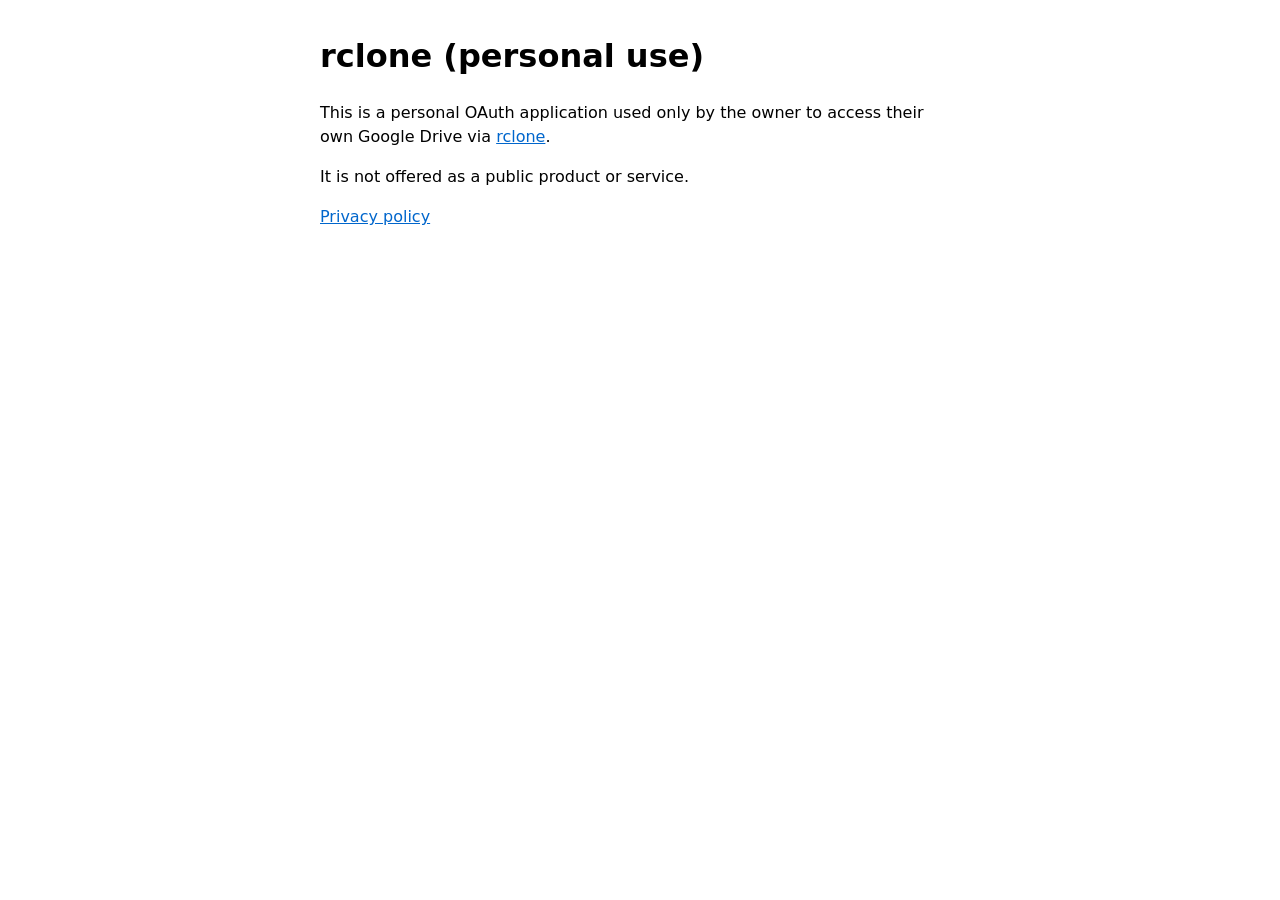
<file: rclone-oauth/index.html>
<!DOCTYPE html>
<html lang="en">
<head>
  <meta charset="utf-8">
  <meta name="viewport" content="width=device-width, initial-scale=1">
  <title>rclone (personal)</title>
  <style>
    body { font-family: system-ui, sans-serif; max-width: 40rem; margin: 2rem auto; padding: 0 1rem; line-height: 1.5; }
    a { color: #06c; }
  </style>
</head>
<body>
  <h1>rclone (personal use)</h1>
  <p>This is a personal OAuth application used only by the owner to access their own Google Drive via <a href="https://rclone.org/">rclone</a>.</p>
  <p>It is not offered as a public product or service.</p>
  <p><a href="privacy.html">Privacy policy</a></p>
</body>
</html>
</file>
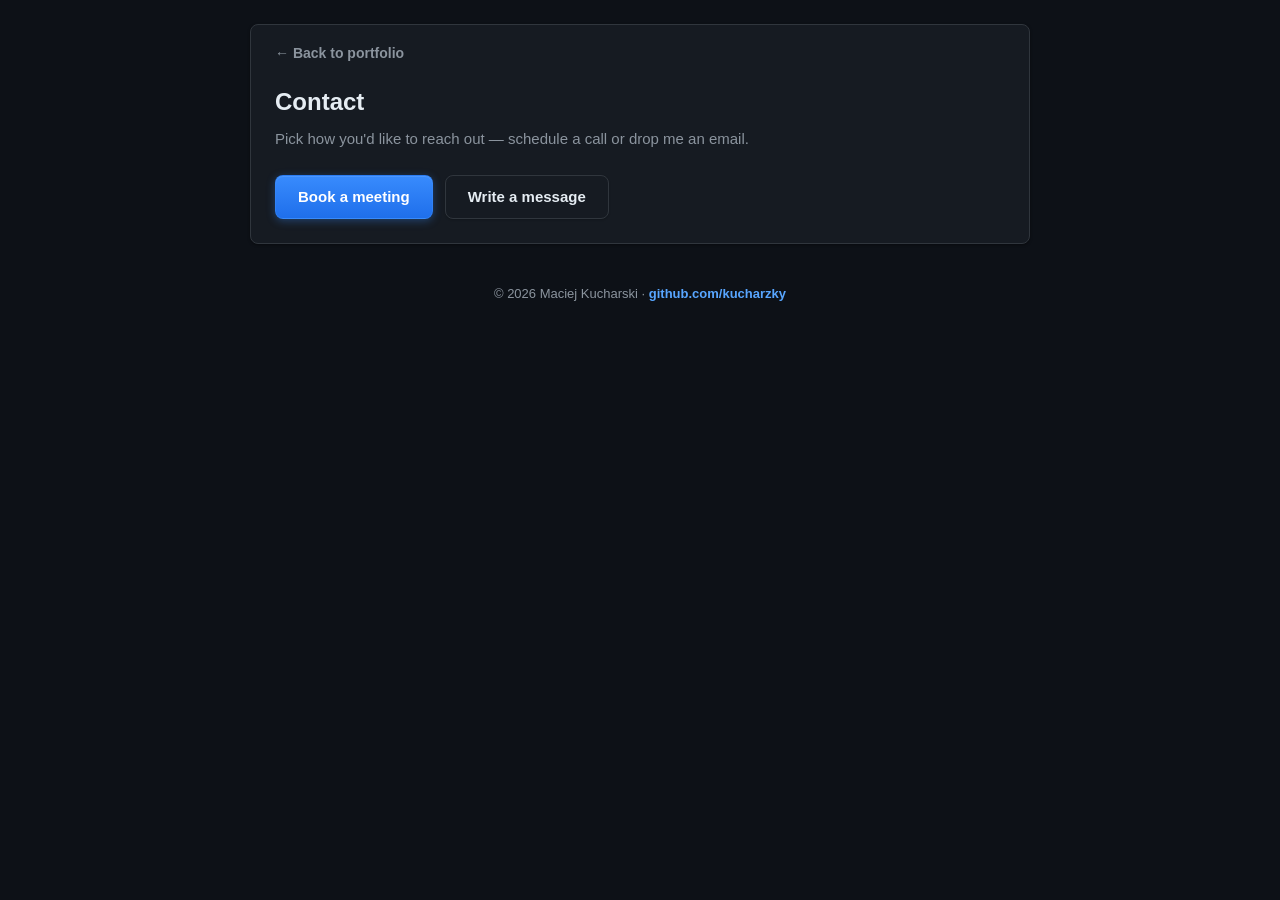
<file: contact.html>
<!DOCTYPE html>
<html lang="en">
<head>
  <meta charset="UTF-8">
  <meta name="viewport" content="width=device-width, initial-scale=1.0">
  <meta name="description" content="Contact Maciej Kucharski — book a meeting or send a message">
  <title>Contact | Maciej Kucharski</title>
  <link rel="stylesheet" href="css/style.css">
</head>
<body>

  <div class="page">
    <main class="feed">

      <section class="card contact" aria-label="Contact">
        <div class="card__body">
          <a class="contact__back" href="index.html">&larr; Back to portfolio</a>
          <h1 class="contact__title">Contact</h1>
          <p class="contact__desc">Pick how you'd like to reach out — schedule a call or drop me an email.</p>
          <div class="contact__actions">
            <a class="btn-cta btn-cta--primary" href="https://cal.com/maciej-kucharski/30min" target="_blank" rel="noopener noreferrer">Book a meeting</a>
            <a class="btn-cta btn-cta--outline" href="mailto:kucharskimaciej03@gmail.com">Write a message</a>
          </div>
        </div>
      </section>

    </main>

    <footer class="footer">
      <p>&copy; 2026 Maciej Kucharski · <a href="https://github.com/kucharzky" target="_blank" rel="noopener noreferrer">github.com/kucharzky</a></p>
    </footer>
  </div>

</body>
</html>
</file>
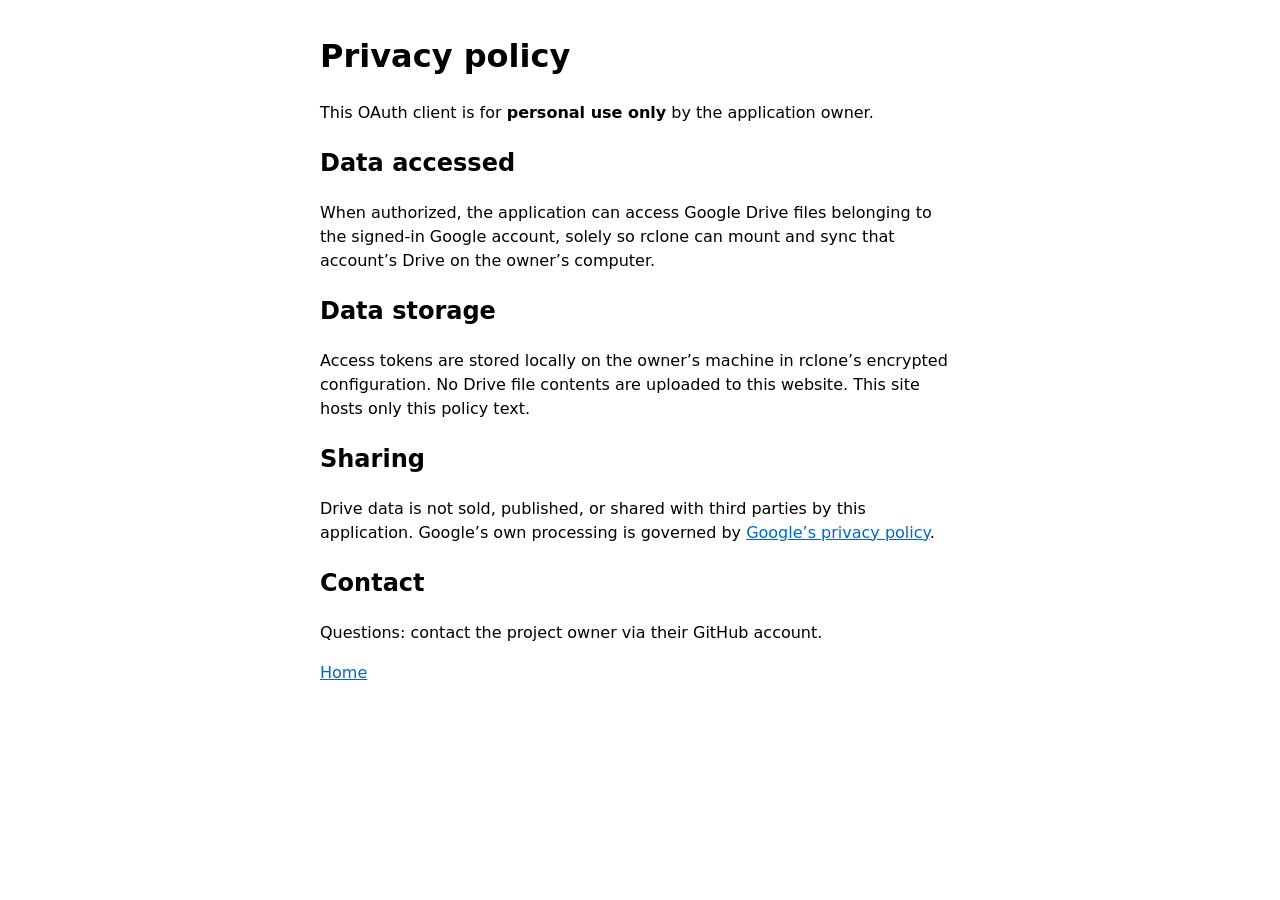
<file: rclone-oauth/privacy.html>
<!DOCTYPE html>
<html lang="en">
<head>
  <meta charset="utf-8">
  <meta name="viewport" content="width=device-width, initial-scale=1">
  <title>Privacy policy — rclone (personal)</title>
  <style>
    body { font-family: system-ui, sans-serif; max-width: 40rem; margin: 2rem auto; padding: 0 1rem; line-height: 1.5; }
    a { color: #06c; }
  </style>
</head>
<body>
  <h1>Privacy policy</h1>
  <p>This OAuth client is for <strong>personal use only</strong> by the application owner.</p>
  <h2>Data accessed</h2>
  <p>When authorized, the application can access Google Drive files belonging to the signed-in Google account, solely so rclone can mount and sync that account’s Drive on the owner’s computer.</p>
  <h2>Data storage</h2>
  <p>Access tokens are stored locally on the owner’s machine in rclone’s encrypted configuration. No Drive file contents are uploaded to this website. This site hosts only this policy text.</p>
  <h2>Sharing</h2>
  <p>Drive data is not sold, published, or shared with third parties by this application. Google’s own processing is governed by <a href="https://policies.google.com/privacy">Google’s privacy policy</a>.</p>
  <h2>Contact</h2>
  <p>Questions: contact the project owner via their GitHub account.</p>
  <p><a href="index.html">Home</a></p>
</body>
</html>
</file>
<file: css/style.css>
/* ==========================================================================
   Design tokens — GitHub dark palette
   ========================================================================== */

:root {
  --gh-bg: #0d1117;
  --gh-canvas: #161b22;
  --gh-canvas-subtle: #21262d;
  --gh-border: #30363d;
  --gh-text: #e6edf3;
  --gh-text-muted: #8b949e;
  --gh-accent: #58a6ff;
  --gh-accent-muted: #388bfd;
  --gh-accent-subtle: rgba(56, 139, 253, 0.15);
  --gh-green: #3fb950;
  --gh-banner-from: #161b22;
  --gh-banner-to: #0d1117;

  --shadow-sm: 0 1px 3px rgba(0, 0, 0, 0.4);
  --shadow-md: 0 4px 16px rgba(0, 0, 0, 0.5);
  --radius: 8px;
  --feed-width: 780px;
  --page-width: 1128px;

  --font: -apple-system, BlinkMacSystemFont, "Segoe UI", Roboto, Helvetica, Arial, sans-serif;
}

/* ==========================================================================
   Base
   ========================================================================== */

*,
*::before,
*::after {
  box-sizing: border-box;
  margin: 0;
  padding: 0;
}

html {
  scroll-behavior: smooth;
}

body {
  font-family: var(--font);
  background: var(--gh-bg);
  color: var(--gh-text);
  line-height: 1.5;
  min-height: 100dvh;
}

a {
  color: var(--gh-accent);
  text-decoration: none;
}

a:hover {
  text-decoration: underline;
}

img {
  display: block;
  max-width: 100%;
}

/* ==========================================================================
   Layout shell
   ========================================================================== */

.page {
  max-width: var(--page-width);
  margin: 0 auto;
  padding: 24px 16px 48px;
}

.feed {
  max-width: var(--feed-width);
  margin: 0 auto;
  display: flex;
  flex-direction: column;
  gap: 16px;
}

.card {
  background: var(--gh-canvas);
  border-radius: var(--radius);
  border: 1px solid var(--gh-border);
  box-shadow: var(--shadow-sm);
  overflow: hidden;
}

.card__body {
  padding: 16px 24px 24px;
}

.section-title {
  font-size: 1.25rem;
  font-weight: 600;
  margin-bottom: 16px;
  color: var(--gh-text);
  border-bottom: 1px solid var(--gh-border);
  padding-bottom: 8px;
}

/* ==========================================================================
   Hero
   ========================================================================== */

.hero {
  padding-bottom: 24px;
}

.hero__banner {
  height: 200px;
  background:
    radial-gradient(circle at 15% 70%, rgba(88, 166, 255, 0.12) 0%, transparent 45%),
    radial-gradient(circle at 85% 30%, rgba(63, 185, 80, 0.08) 0%, transparent 40%),
    linear-gradient(180deg, var(--gh-canvas-subtle) 0%, var(--gh-banner-to) 100%);
  border-bottom: 1px solid var(--gh-border);
}

.hero__profile {
  padding: 0 24px;
  margin-top: -72px;
  position: relative;
}

.hero__avatar {
  width: 152px;
  height: 152px;
  border-radius: 50%;
  border: 4px solid var(--gh-canvas);
  box-shadow: var(--shadow-md);
  background: var(--gh-canvas-subtle);
  object-fit: cover;
}

.hero__info {
  margin-top: 12px;
}

.hero__header {
  display: flex;
  align-items: flex-start;
  justify-content: space-between;
  gap: 16px;
}

.hero__identity {
  min-width: 0;
  flex: 1;
}

.hero__contact {
  flex-shrink: 0;
  margin-top: 2px;
}

.hero__name {
  font-size: 1.5rem;
  font-weight: 600;
  line-height: 1.3;
}

.hero__headline {
  font-size: 1rem;
  color: var(--gh-text);
  margin-top: 4px;
}

.hero__subtitle {
  font-size: 0.875rem;
  color: var(--gh-text-muted);
  margin-top: 6px;
  max-width: 600px;
}

.hero__location {
  display: flex;
  align-items: center;
  gap: 6px;
  font-size: 0.875rem;
  color: var(--gh-text-muted);
  margin-top: 8px;
}

.hero__actions {
  display: flex;
  flex-wrap: wrap;
  gap: 8px;
  margin-top: 16px;
}

/* ==========================================================================
   Buttons
   ========================================================================== */

.btn {
  display: inline-flex;
  align-items: center;
  gap: 6px;
  padding: 6px 16px;
  border-radius: 6px;
  font-size: 0.875rem;
  font-weight: 600;
  text-decoration: none;
  border: 1px solid transparent;
  transition: background 0.15s, border-color 0.15s, color 0.15s;
  cursor: pointer;
}

.btn:hover {
  text-decoration: none;
}

.btn--primary {
  background: #238636;
  color: #fff;
  border-color: rgba(240, 246, 252, 0.1);
}

.btn--primary:hover {
  background: #2ea043;
  color: #fff;
}

.btn--linkedin {
  background: #0a66c2;
  color: #fff;
  border-color: rgba(240, 246, 252, 0.1);
}

.btn--linkedin:hover {
  background: #004182;
  color: #fff;
}

.btn--secondary {
  background: var(--gh-canvas-subtle);
  color: var(--gh-text);
  border-color: var(--gh-border);
}

.btn--secondary:hover {
  background: var(--gh-border);
  border-color: var(--gh-text-muted);
  color: var(--gh-text);
}

/* Hero CTA buttons */
.btn-cta {
  display: inline-flex;
  align-items: center;
  justify-content: center;
  padding: 10px 22px;
  border-radius: 8px;
  font-size: 0.9375rem;
  font-weight: 600;
  text-decoration: none;
  border: 1px solid transparent;
  cursor: pointer;
  transition:
    background 0.2s ease,
    border-color 0.2s ease,
    color 0.2s ease,
    box-shadow 0.2s ease,
    transform 0.2s ease;
}

.btn-cta:hover {
  text-decoration: none;
  transform: translateY(-1px);
}

.btn-cta:active {
  transform: translateY(0);
}

.btn-cta--primary {
  background: linear-gradient(180deg, #388bfd 0%, #1f6feb 100%);
  color: #fff;
  border-color: rgba(56, 139, 253, 0.5);
  box-shadow:
    0 1px 0 rgba(255, 255, 255, 0.1) inset,
    0 2px 8px rgba(56, 139, 253, 0.35);
}

.btn-cta--primary:hover {
  background: linear-gradient(180deg, #58a6ff 0%, #388bfd 100%);
  color: #fff;
  box-shadow:
    0 1px 0 rgba(255, 255, 255, 0.15) inset,
    0 4px 16px rgba(56, 139, 253, 0.45);
}

.btn-cta--outline {
  background: transparent;
  color: var(--gh-text);
  border-color: var(--gh-border);
  box-shadow: 0 1px 2px rgba(0, 0, 0, 0.2);
}

.btn-cta--outline:hover {
  background: var(--gh-canvas-subtle);
  border-color: var(--gh-accent-muted);
  color: var(--gh-accent);
  box-shadow: 0 4px 12px rgba(0, 0, 0, 0.3);
}

/* ==========================================================================
   Contact page
   ========================================================================== */

.contact__back {
  display: inline-block;
  font-size: 0.875rem;
  font-weight: 600;
  color: var(--gh-text-muted);
  margin-bottom: 20px;
  text-decoration: none;
  transition: color 0.15s;
}

.contact__back:hover {
  color: var(--gh-accent);
  text-decoration: none;
}

.contact__title {
  font-size: 1.5rem;
  font-weight: 600;
  margin-bottom: 8px;
}

.contact__desc {
  font-size: 0.9375rem;
  color: var(--gh-text-muted);
  max-width: 480px;
  margin-bottom: 24px;
}

.contact__actions {
  display: flex;
  flex-wrap: wrap;
  gap: 12px;
}

/* ==========================================================================
   Experience timeline
   ========================================================================== */

.timeline {
  list-style: none;
  position: relative;
  padding-left: 24px;
}

/* Vertical line + dot markers */
.timeline::before {
  content: "";
  position: absolute;
  left: 5px;
  top: 8px;
  bottom: 8px;
  width: 2px;
  background: var(--gh-border);
}

.timeline__item {
  position: relative;
  padding-bottom: 24px;
}

.timeline__item:last-child {
  padding-bottom: 0;
}

.timeline__item::before {
  content: "";
  position: absolute;
  left: -22px;
  top: 6px;
  width: 12px;
  height: 12px;
  border-radius: 50%;
  background: var(--gh-canvas);
  border: 2px solid var(--gh-accent);
}

.timeline__item--current::before {
  background: var(--gh-accent);
}

.timeline__company {
  font-weight: 600;
  font-size: 1rem;
}

.timeline__role {
  font-size: 0.9375rem;
  margin-top: 2px;
  color: var(--gh-text-muted);
}

.timeline__meta {
  font-size: 0.8125rem;
  color: var(--gh-text-muted);
  margin-top: 4px;
}

/* ==========================================================================
   Education
   ========================================================================== */

.edu-list {
  list-style: none;
  display: flex;
  flex-direction: column;
  gap: 16px;
}

.edu-list__item {
  padding-bottom: 16px;
  border-bottom: 1px solid var(--gh-border);
}

.edu-list__item:last-child {
  padding-bottom: 0;
  border-bottom: none;
}

.edu-list__school {
  font-weight: 600;
  font-size: 1rem;
}

.edu-list__degree {
  font-size: 0.9375rem;
  margin-top: 2px;
  color: var(--gh-text-muted);
}

.edu-list__dates {
  font-size: 0.8125rem;
  color: var(--gh-text-muted);
  margin-top: 4px;
}

.edu-list__badge {
  display: inline-block;
  font-size: 0.75rem;
  font-weight: 600;
  color: var(--gh-accent);
  background: var(--gh-accent-subtle);
  padding: 2px 8px;
  border-radius: 4px;
  margin-left: 6px;
  vertical-align: middle;
  border: 1px solid rgba(56, 139, 253, 0.3);
}

/* ==========================================================================
   Skills badges
   ========================================================================== */

.skills {
  display: flex;
  flex-wrap: wrap;
  gap: 8px;
}

.skill-badge {
  display: inline-block;
  padding: 6px 14px;
  font-size: 0.8125rem;
  font-weight: 600;
  color: var(--gh-text);
  background: var(--gh-canvas-subtle);
  border: 1px solid var(--gh-border);
  border-radius: 20px;
  transition: transform 0.15s, box-shadow 0.15s, border-color 0.15s, background 0.15s;
  cursor: default;
}

.skill-badge:hover {
  transform: translateY(-2px);
  box-shadow: var(--shadow-md);
  border-color: var(--gh-accent);
  background: var(--gh-accent-subtle);
  color: var(--gh-accent);
}

/* ==========================================================================
   Project cards
   ========================================================================== */

.projects-grid {
  display: grid;
  grid-template-columns: 1fr;
  gap: 16px;
}

.projects-grid + .projects-group__title {
  margin-top: 28px;
}

.projects-group__title {
  font-size: 1rem;
  font-weight: 600;
  color: var(--gh-text-muted);
  margin-bottom: 12px;
  text-transform: uppercase;
  letter-spacing: 0.04em;
}

.projects-group__desc {
  font-size: 0.875rem;
  color: var(--gh-text-muted);
  margin: -4px 0 12px;
}

.project-card {
  display: flex;
  flex-direction: column;
  padding: 16px;
  border: 1px solid var(--gh-border);
  border-radius: var(--radius);
  background: var(--gh-canvas-subtle);
  text-decoration: none;
  color: inherit;
  transition: transform 0.15s, box-shadow 0.15s, border-color 0.15s;
  border-top: 3px solid var(--gh-text-muted);
}

.project-card:hover {
  transform: translateY(-3px);
  box-shadow: var(--shadow-md);
  border-color: var(--gh-accent-muted);
  text-decoration: none;
  color: inherit;
}

/* Live demo variant */
.project-card--demo {
  border-top-color: var(--gh-green);
}

/* Contributor variant */
.project-card--contributor {
  border-top-color: #a371f7;
}

.project-card--contributor .project-card__icon {
  color: #a371f7;
}

.project-card__header {
  display: flex;
  align-items: center;
  gap: 8px;
  margin-bottom: 8px;
}

.project-card__icon {
  flex-shrink: 0;
  color: var(--gh-text-muted);
}

.project-card--demo .project-card__icon {
  color: var(--gh-green);
}

.project-card--game {
  border-top-color: #f0883e;
}

.project-card--game .project-card__icon {
  color: #f0883e;
}

.project-card__title {
  font-size: 1rem;
  font-weight: 600;
  color: var(--gh-accent);
}

.project-card:hover .project-card__title {
  text-decoration: underline;
}

.project-card__type {
  font-size: 0.6875rem;
  font-weight: 600;
  text-transform: uppercase;
  letter-spacing: 0.04em;
  color: var(--gh-text-muted);
  margin-left: auto;
}

.project-card__desc {
  font-size: 0.875rem;
  color: var(--gh-text-muted);
  flex-grow: 1;
  margin-bottom: 12px;
  line-height: 1.45;
}

.project-card__tags {
  display: flex;
  flex-wrap: wrap;
  gap: 6px;
  margin-top: auto;
}

.project-tag {
  font-size: 0.75rem;
  font-weight: 500;
  padding: 2px 10px;
  border-radius: 12px;
  background: var(--gh-accent-subtle);
  color: var(--gh-accent);
  border: 1px solid rgba(56, 139, 253, 0.3);
}

.project-tag--dark {
  background: var(--gh-bg);
  color: var(--gh-text-muted);
  border-color: var(--gh-border);
}

/* ==========================================================================
   Footer
   ========================================================================== */

.footer {
  max-width: var(--feed-width);
  margin: 24px auto 0;
  padding: 16px 24px;
  text-align: center;
  font-size: 0.8125rem;
  color: var(--gh-text-muted);
}

.footer a {
  font-weight: 600;
}

/* ==========================================================================
   Responsive
   ========================================================================== */

@media (min-width: 601px) {
  .projects-grid {
    grid-template-columns: repeat(2, 1fr);
  }
}

@media (max-width: 600px) {
  .hero__banner {
    height: 120px;
  }

  .hero__profile {
    margin-top: -56px;
    text-align: center;
    display: flex;
    flex-direction: column;
    align-items: center;
  }

  .hero__avatar {
    width: 112px;
    height: 112px;
  }

  .hero__header {
    flex-direction: column;
    align-items: center;
  }

  .hero__contact {
    margin-top: 12px;
  }

  .hero__actions {
    justify-content: center;
  }

  .contact__actions {
    justify-content: center;
  }

  .card__body {
    padding: 16px;
  }
}
</file>
